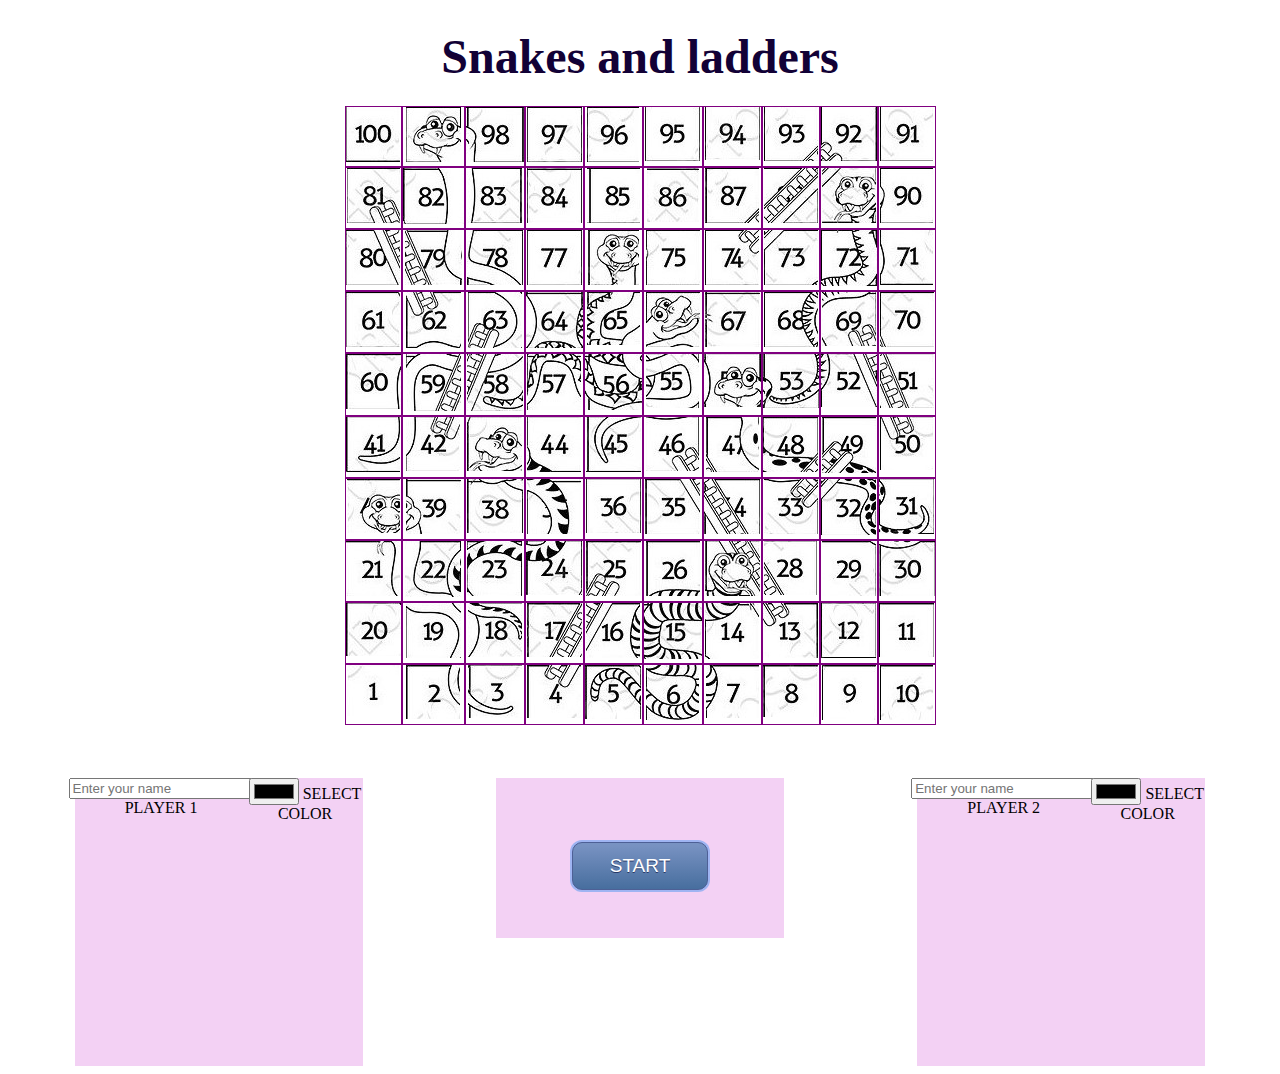
<file: index.html>
<!DOCTYPE html>
<html>
<head>
	<title>snl</title>
	<link rel="stylesheet" type="text/css" href="./index.css">
	 <link rel="icon"  href="./photos/favicon.png">
	<meta name="google-site-verification" content="Y3J179R6_Agmr11kuQuPpw3xzE_48YBbY946i3XA1tg" />
</head>
<body>
<div class="content">
    <div class="introduction">
    	<h1><span class="intro-w">Snakes and ladders</span><br></h1>
    </div>
  </div>


  <div class="container">
    <div id="100" class="item"><img src="./photos/snl100.jpg" alt="100"></div>
    <div id="99" class="item"><img src="./photos/snl99.jpg" alt="99"></div>
    <div id="98" class="item"><img src="./photos/snl98.jpg" alt="98"></div>
    <div id="97" class="item"><img src="./photos/snl97.jpg"alt="97"></div>
    <div id="96" class="item"><img src="./photos/snl96.jpg" alt="96"></div>
    <div id="95" class="item"><img src="./photos/snl95.jpg" alt="95"></div>
    <div id="94" class="item"><img src="./photos/snl94.jpg" alt="94"></div>
    <div id="93" class="item"><img src="./photos/snl93.jpg" alt="93"></div>
    <div id="92" class="item"><img src="./photos/snl92.jpg" alt="92"></div>
    <div id="91" class="item"><img src="./photos/snl91.jpg" alt="91"></div>
    <div id="81" class="item"><img src="./photos/snl81.jpg" alt="81"></div>
    <div id="82" class="item"><img src="./photos/snl82.jpg" alt="82"></div>
    <div id="83" class="item"><img src="./photos/snl83.jpg" alt="83"></div>
    <div id="84" class="item"><img src="./photos/snl84.jpg" alt="84"></div>
    <div id="85" class="item"><img src="./photos/snl85.jpg" alt="85"></div>
    <div id="86" class="item"><img src="./photos/snl86.jpg" alt="86"></div>
    <div id="87" class="item"><img src="./photos/snl87.jpg" alt="87"></div>
    <div id="88" class="item"><img src="./photos/snl88.jpg" alt="88"></div>
    <div id="89" class="item"><img src="./photos/snl89.jpg" alt="89"></div>
    <div id="90" class="item"><img src="./photos/snl90.jpg" alt="90"></div>
    <div id="80" class="item"><img src="./photos/snl80.jpg" alt="80"></div>
    <div id="79" class="item"><img src="./photos/snl79.jpg" alt="79"></div>
    <div id="78" class="item"><img src="./photos/snl78.jpg" alt="78"></div>
    <div id="77" class="item"><img src="./photos/snl77.jpg" alt="77"></div>
    <div id="76" class="item"><img src="./photos/snl76.jpg" alt="76"></div>
    <div id="75" class="item"><img src="./photos/snl75.jpg" alt="75"></div>
    <div id="74" class="item"><img src="./photos/snl74.jpg" alt="74"></div>
    <div id="73" class="item"><img src="./photos/snl73.jpg" alt="73"></div>
    <div id="72" class="item"><img src="./photos/snl72.jpg" alt="71"></div>
    <div id="71" class="item"><img src="./photos/snl71.jpg" alt="71"></div>
    <div id="61" class="item"><img src="./photos/snl61.jpg" alt="61"></div>
    <div id="62" class="item"><img src="./photos/snl62.jpg" alt="62"></div>
    <div id="63" class="item"><img src="./photos/snl63.jpg" alt="63"></div>
    <div id="64" class="item"><img src="./photos/snl64.jpg" alt="64"></div>
    <div id="65" class="item"><img src="./photos/snl65.jpg" alt="65"></div>
    <div id="66" class="item"><img src="./photos/snl66.jpg" alt="66"></div>
    <div id="67" class="item"><img src="./photos/snl67.jpg" alt="67"></div>
    <div id="68" class="item"><img src="./photos/snl68.jpg" alt="68"></div>
    <div id="69" class="item"><img src="./photos/snl69.jpg" alt="69"></div>
    <div id="70" class="item"><img src="./photos/snl70.jpg" alt="70"></div>
    <div id="60" class="item"><img src="./photos/snl60.jpg" alt="60"></div>
    <div id="59" class="item"><img src="./photos/snl59.jpg" alt="59"></div>
    <div id="58" class="item"><img src="./photos/snl58.jpg" alt="58"></div>
    <div id="57" class="item"><img src="./photos/snl57.jpg" alt="57"></div>
    <div id="56" class="item"><img src="./photos/snl56.jpg" alt="56"></div>
    <div id="55" class="item"><img src="./photos/snl55.jpg" alt="55"></div>
    <div id="54" class="item"><img src="./photos/snl54.jpg" alt="54"></div>
    <div id="53" class="item"><img src="./photos/snl53.jpg" alt="53"></div>
    <div id="52" class="item"><img src="./photos/snl52.jpg" alt="52"></div>
    <div id="51" class="item"><img src="./photos/snl51.jpg" alt="51"></div>
    <div id="41" class="item"><img src="./photos/snl41.jpg" alt="41"></div>
    <div id="42" class="item"><img src="./photos/snl42.jpg" alt="42"></div>
    <div id="43" class="item"><img src="./photos/snl43.jpg" alt="43"></div>
    <div id="44" class="item"><img src="./photos/snl44.jpg" alt="44"></div>
    <div id="45" class="item"><img src="./photos/snl45.jpg" alt="45"></div>
    <div id="46" class="item"><img src="./photos/snl46.jpg" alt="46"></div>
    <div id="47" class="item"><img src="./photos/snl47.jpg" alt="47"></div>
    <div id="48" class="item"><img src="./photos/snl48.jpg" alt="48"></div>
    <div id="49" class="item"><img src="./photos/snl49.jpg" alt="49"></div>
    <div id="50" class="item"><img src="./photos/snl50.jpg" alt="50"></div>
    <div id="40" class="item"><img src="./photos/snl40.jpg" alt="40"></div>
    <div id="39" class="item"><img src="./photos/snl39.jpg" alt="39"></div>
    <div id="38" class="item"><img src="./photos/snl38.jpg" alt="38"></div>
    <div id="37" class="item"><img src="./photos/snl37.jpg" alt="37"></div>
    <div id="36" class="item"><img src="./photos/snl36.jpg" alt="36"></div>
    <div id="35" class="item"><img src="./photos/snl35.jpg" alt="35"></div>
    <div id="34" class="item"><img src="./photos/snl34.jpg" alt="34"></div>
    <div id="33" class="item"><img src="./photos/snl33.jpg" alt="33"></div>
    <div id="32" class="item"><img src="./photos/snl32.jpg" alt="32"></div>
    <div id="31" class="item"><img src="./photos/snl31.jpg" alt="31"></div>
    <div id="21" class="item"><img src="./photos/snl21.jpg" alt="21"></div>
    <div id="22" class="item"><img src="./photos/snl22.jpg" alt="22"></div>
    <div id="23" class="item"><img src="./photos/snl23.jpg" alt="23"></div>
    <div id="24" class="item"><img src="./photos/snl24.jpg" alt="24"></div>
    <div id="25" class="item"><img src="./photos/snl25.jpg" alt="25"></div>
    <div id="26" class="item"><img src="./photos/snl26.jpg" alt="26"></div>
    <div id="27" class="item"><img src="./photos/snl27.jpg" alt="27"></div>
    <div id="28" class="item"><img src="./photos/snl28.jpg" alt="28"></div>
    <div id="29" class="item"><img src="./photos/snl29.jpg" alt="29"></div>
    <div id="30" class="item"><img src="./photos/snl30.jpg" alt="30"></div>
    <div id="20" class="item"><img src="./photos/snl20.jpg" alt="20"></div>
    <div id="19" class="item"><img src="./photos/snl19.jpg" alt="19"></div>
    <div id="18" class="item"><img src="./photos/snl18.jpg" alt="18"></div>
    <div id="17" class="item"><img src="./photos/snl17.jpg" alt="17"></div>
    <div id="16" class="item"><img src="./photos/snl16.jpg" alt="16"></div>
    <div id="15" class="item"><img src="./photos/snl15.jpg" alt="15"></div>
    <div id="14" class="item"><img src="./photos/snl14.jpg" alt="14"></div>
    <div id="13" class="item"><img src="./photos/snl13.jpg" alt="13"></div>
    <div id="12" class="item"><img src="./photos/snl12.jpg" alt="12"></div>
    <div id="11" class="item"><img src="./photos/snl11.jpg" alt="11"></div>
    <div id="1" class="item item1"><img src="./photos/snl1.jpg" alt="1"> </div>
    <div id="2" class="item"><img src="./photos/snl2.jpg" alt="2"></div>
    <div id="3" class="item"><img src="./photos/snl3.jpg" alt="3"></div>
    <div id="4" class="item"><img src="./photos/snl4.jpg" alt="4"></div>
    <div id="5" class="item"><img src="./photos/snl5.jpg" alt="5"></div>
    <div id="6" class="item"><img src="./photos/snl6.jpg" alt="6"></div>
    <div id="7" class="item"><img src="./photos/snl7.jpg" alt="7"></div>
    <div id="8" class="item"><img src="./photos/snl8.jpg" alt="8"></div>
    <div id="9" class="item"><img src="./photos/snl9.jpg" alt="9"></div>
    <div id="10" class="item"><img src="./photos/snl10.jpg" alt="10" ></div>
</div>
 

 <div class="players">
 	<div id="player1" class="player player1">
 		<div  class="dice diceHide"> <img class= "dice" id="dice1" src="./photos/iDice.jpg"> <br> CLICK  ME </div>
 		<div  class="name"> <input  id="name1" placeholder="Enter your name" name="name1">PLAYER 1</div>
 		<div class="color"> <!-- <select> <option value="white">White</option> <option value="black">Black</option> </select> --> <input id="color1" type="color" name="color">  SELECT COLOR</div>
 		
 	</div>
 	<div class="card">
 		<div class="pawn1 pawn" id="pawn1"> </div>
 		<div class="pawn2 pawn" id="pawn2"> </div>
 		<div class="start"><a id="start" class="startButton">START</a></div>
 	</div>
 	<div id="player2" class="player player2">
 		<div class="dice diceHide"> <img class= "dice" id="dice2" src="./photos/iDice.jpg"> <br> CLICK  ME </div>
 		<div  class="name"><input  id="name2" placeholder="Enter your name" name="name2">PLAYER 2</div>
 		<div  class="color"> <!-- <select> <option value="white">White</option> <option value="black">Black</option> </select> --> <input id="color2" type="color" name="color"> SELECT COLOR</div>
 		
 	</div>
 </div>
  <script src="https://ajax.googleapis.com/ajax/libs/jquery/3.5.1/jquery.min.js"></script>
 <script type="text/javascript" src="./index.js"></script>
</body>
</html>
</file>
<file: index.css>
.content{
  text-align: center;
  display:grid;

}

.introduction{
  font-family: Apple Chancery, cursive                                      
}

.intro-w{
  color: #120136;
  font-size: 3rem;
  @include respond(tab-land) {
      font-size: 2.5rem;
    }
    @include respond(tab-port) {
      font-size: 1.6rem;
      text-align: center;
    }
    @include respond(phone) {
      font-size: 1.7rem;
      line-height: 1.2;
    }
    @include respond(phone-xs) {
      font-size: 1.8rem;
    }

}



.container{
  text-align: center;
  height:32rem; 
  width:36rem;
/*  background-image: url(./photos/snl.jpg);*/
  margin: 2rem auto;
  display: grid;
  grid-template-columns:repeat(10,1fr);
  justify-content: center;
  margin-bottom: 3rem;
  margin-top: 0;

}


.item{
	/*font-size: 32px;*/
  /*background-color: black;*/
  /*display:inline-block;*/
  /*height:3rem;
  width:3rem;*/
  border:1px solid purple;
  /*border-bottom: 0;*/
  /*margin-bottom: 1px;*/
  cursor: pointer;
   
}


.players{
	display: grid;
	grid-template-columns: 1fr 1fr 1fr;
	margin-top: 10rem;
	text-align: center;
	justify-content: center;
	justify-items: center;

}


.player{
	height: 18rem;
	width: 18rem;
	background-color:#f3d1f4 ;
	display: grid;
	text-align: center;
	justify-content: center;
	justify-items: center;
	grid-template-columns: 2fr 1fr 1fr 1fr;
}

.dice{
	grid-column-start: span 4;
	height: 5rem;
	width: 6rem;
	margin-top: 2rem;
	cursor: pointer;
	box-shadow: 0px 0px 0px 2px #9fb4f2;
}

img.dice{
	margin-top: 0rem;
}
.name{
	grid-column-start: span 2;
}

.color{
	grid-column-start: span 2;
}

.ready{
	grid-column-start: span 4;
	
	
}




.readyb{
	box-shadow:inset 0px 1px 0px 0px #fce2c1;
	background:linear-gradient(to bottom, #ffc477 5%, #fb9e25 100%);
	background-color:#ffc477;
	border-radius:6px;
	border:1px solid #eeb44f;
	display:inline-block;
	cursor:pointer;
	color:#ffffff;
	font-family:Arial;
	font-size:15px;
	font-weight:bold;
	padding:6px 24px;
	text-decoration:none;
	text-shadow:0px 1px 0px #cc9f52;
}
.readyb:hover {
	background:linear-gradient(to bottom, #fb9e25 5%, #ffc477 100%);
	background-color:#fb9e25;
}
.readyb:active {
	position:relative;
	top:1px;
}


.card{
	height: 10rem;
	width: 18rem;
	background-color:#f3d1f4 ;
	display: grid;
	text-align: center;
	justify-content: center;
	justify-items: center;
}


.pawn1{
	grid-column-start: span 1;
	margin-top: 1rem;
	margin-right: 1rem;
}
.pawn2{
	grid-column-start: span 1;
	margin-top: 1rem;
	margin-left: 1rem;
}

.start{
	grid-column-start: span 2;
	margin-top: 2rem;
	margin-top: 0px;
}


.startButton {
	box-shadow: 0px 0px 0px 2px #9fb4f2;
	background:linear-gradient(to bottom, #7892c2 5%, #476e9e 100%);
	background-color:#7892c2;
	border-radius:10px;
	border:1px solid #4e6096;
	display:inline-block;
	cursor:pointer;
	color:#ffffff;
	font-family:Arial;
	font-size:19px;
	padding:12px 37px;
	text-decoration:none;
	text-shadow:0px 1px 0px #283966;
}
.startButton:hover {
	background:linear-gradient(to bottom, #476e9e 5%, #7892c2 100%);
	background-color:#476e9e;
}
.startButton:active {
	position:relative;
	top:1px;
}

.diceHide{
	display: none;
}


/*div.item1{
	background-image: url(./photos/snl1.jpg);
}
*/
</file>
